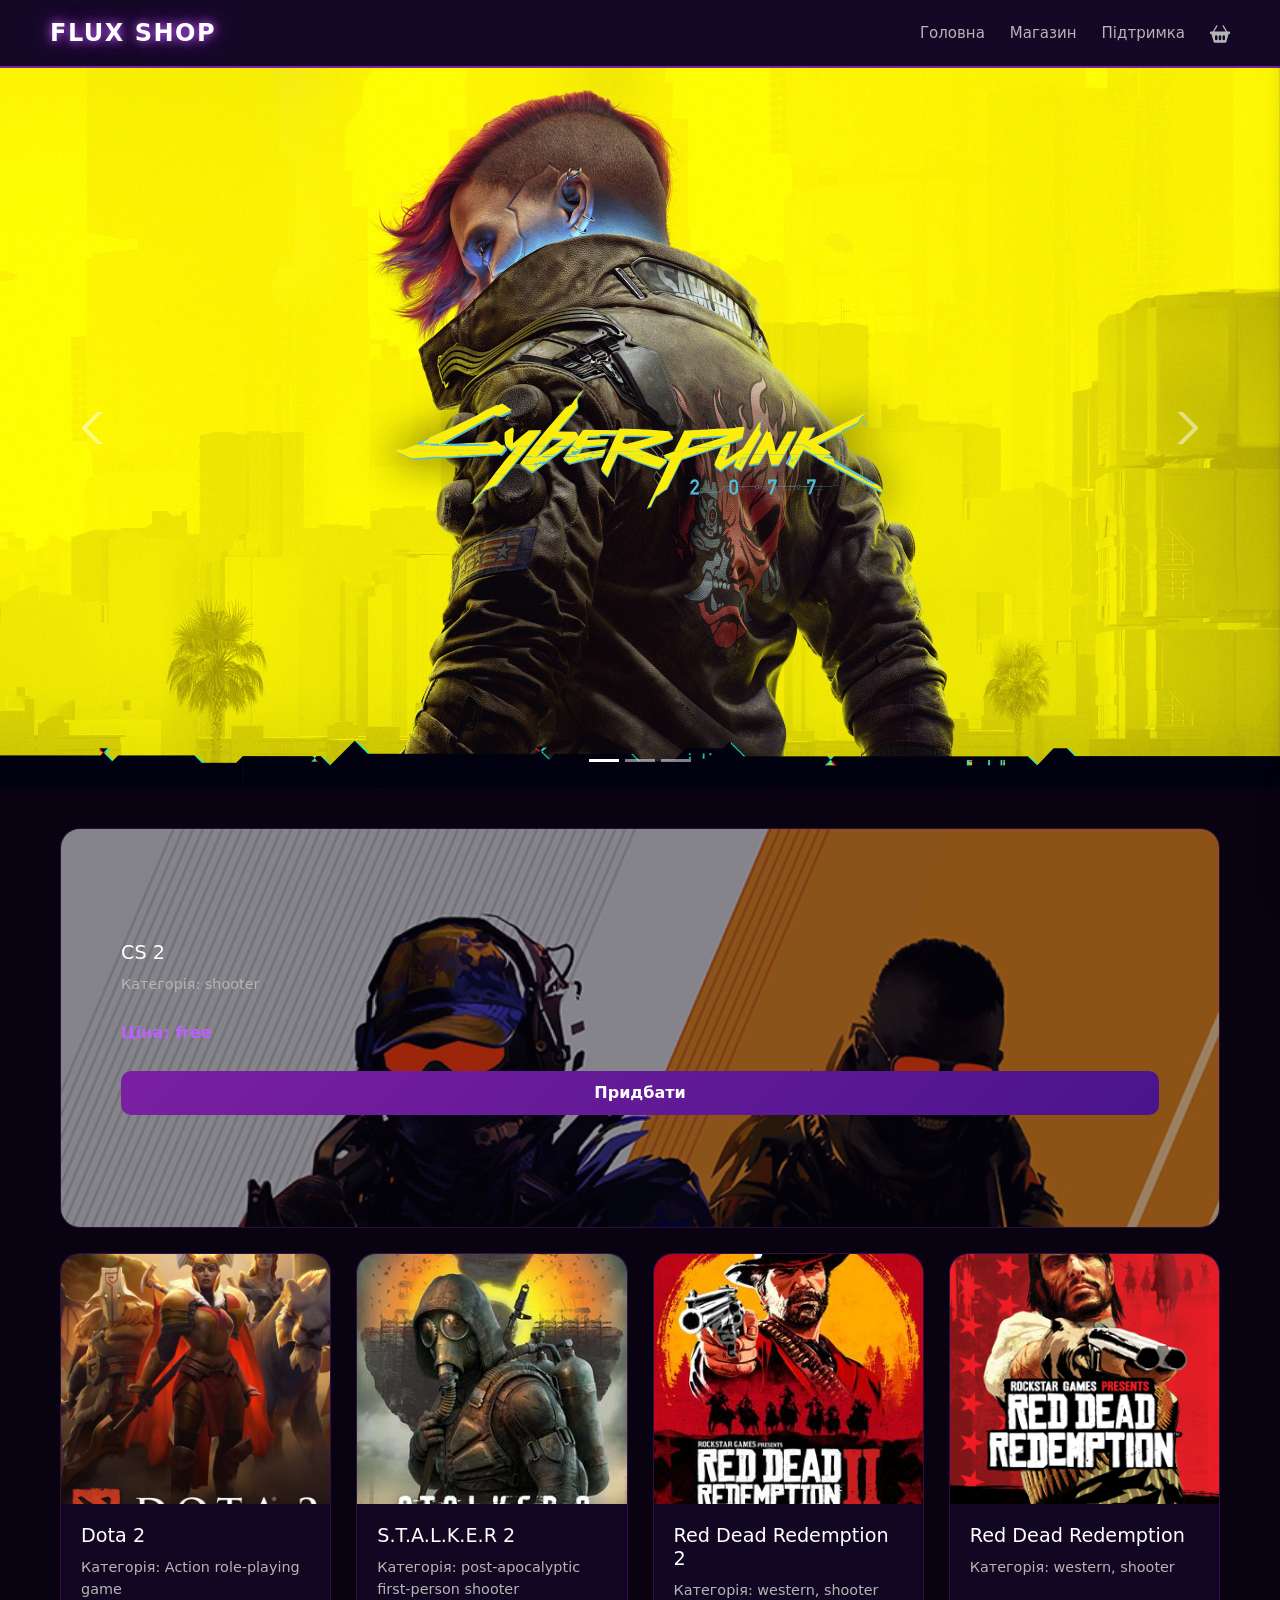
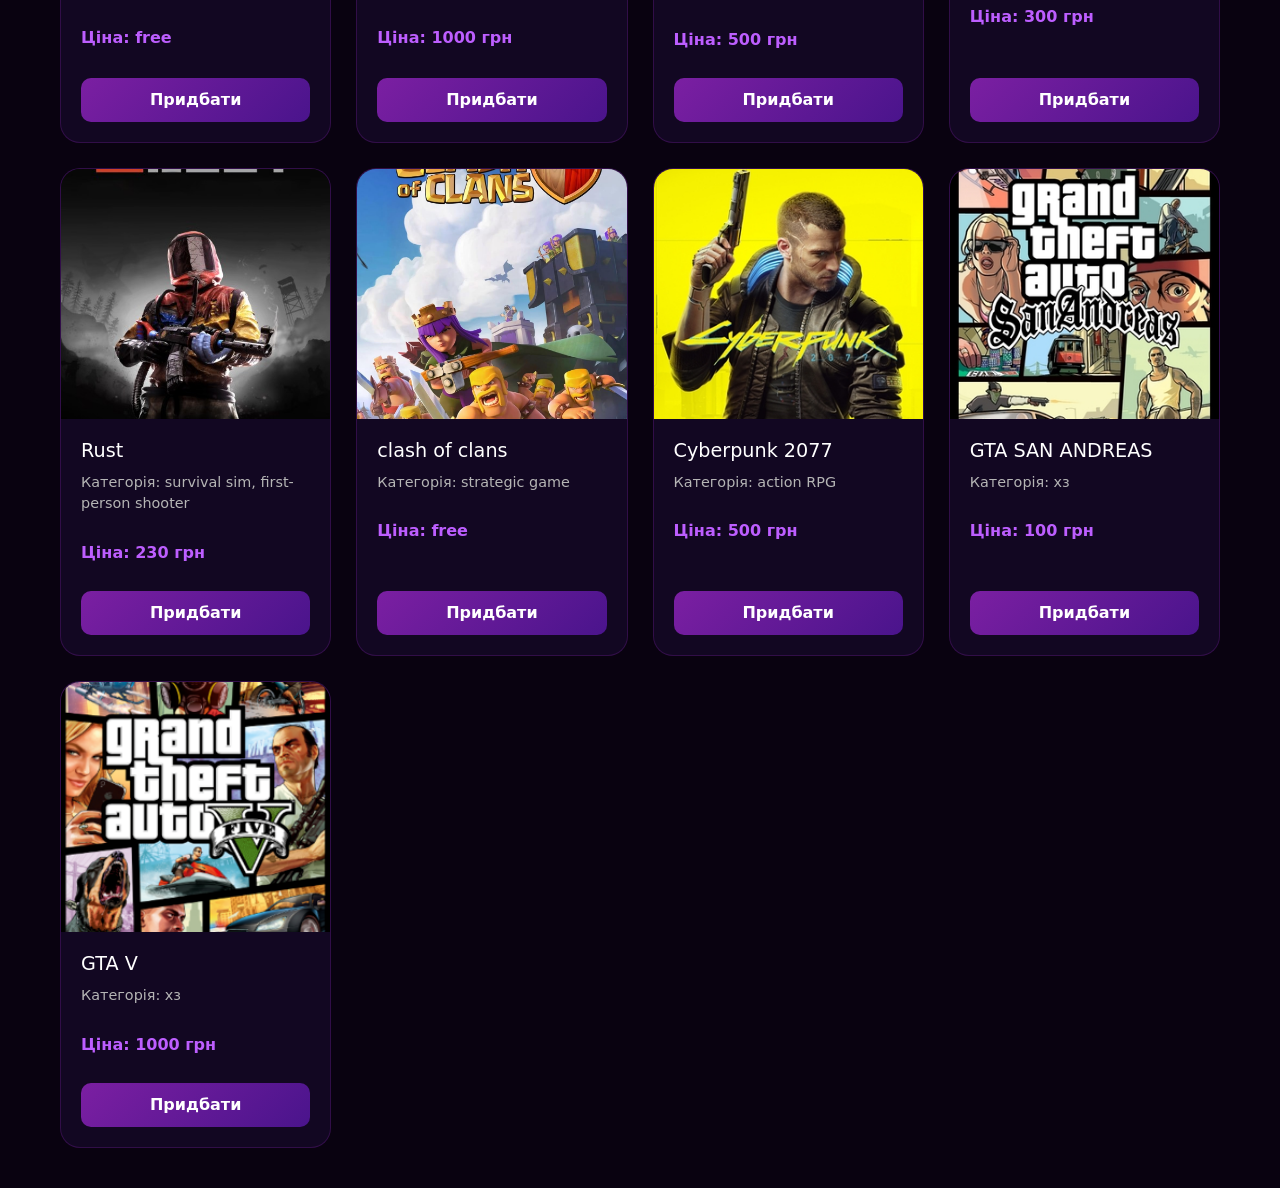
<file: catalog.html>
<!DOCTYPE html>
<html lang="en">

<head>
  <meta charset="UTF-8">
  <meta name="viewport" content="width=device-width, initial-scale=1.0">
  <title>Document</title>
  <link href="https://cdn.jsdelivr.net/npm/bootstrap@5.3.8/dist/css/bootstrap.min.css" rel="stylesheet"
  integrity="sha384-sRIl4kxILFvY47J16cr9ZwB07vP4J8+LH7qKQnuqkuIAvNWLzeN8tE5YBujZqJLB" crossorigin="anonymous">
  
  <link rel="stylesheet" href="./suport.css">
  <link rel="stylesheet" href="./catalog.css">
</head>

<body>

  <nav class="navbar">

    <div class="logo-area">
      Flux Shop
    </div>

    <ul class="nav-links">
      <li><a href="./index.html">Головна</a></li> 
      <li><a href="./catalog.html">Магазин</a></li>
      <li><a href="./suport.html">Підтримка</a></li>
      
      <li class="corzuna-link">
        <a href="./corzuna.html">
          <svg xmlns="http://www.w3.org/2000/svg" width="20" height="20" fill="currentColor" class="bi bi-basket2-fill" viewBox="0 0 16 16">
            <path d="M5.929 1.757a.5.5 0 1 0-.858-.514L2.217 6H.5a.5.5 0 0 0-.5.5v1a.5.5 0 0 0 .5.5h.623l1.844 6.456A.75.75 0 0 0 3.69 15h8.622a.75.75 0 0 0 .722-.544L14.877 8h.623a.5.5 0 0 0 .5-.5v-1a.5.5 0 0 0-.5-.5h-1.717L10.93 1.243a.5.5 0 1 0-.858.514L12.617 6H3.383zM4 10a1 1 0 0 1 2 0v2a1 1 0 1 1-2 0zm3 0a1 1 0 0 1 2 0v2a1 1 0 1 1-2 0zm4-1a1 1 0 0 1 1 1v2a1 1 0 1 1-2 0v-2a1 1 0 0 1 1-1" />
          </svg>
        </a>
      </li>
    </ul>

  </nav>

  <div id="carouselExampleIndicators" class="carousel slide">
    <div class="carousel-indicators">
      <button type="button" data-bs-target="#carouselExampleIndicators" data-bs-slide-to="0" class="active"
        aria-current="true" aria-label="Slide 1"></button>
      <button type="button" data-bs-target="#carouselExampleIndicators" data-bs-slide-to="1"
        aria-label="Slide 2"></button>
      <button type="button" data-bs-target="#carouselExampleIndicators" data-bs-slide-to="2"
        aria-label="Slide 3"></button>
    </div>
    <div class="carousel-inner">
      <div class="carousel-item active">
        <img src="./images/EGS_Cyberpunk2077_CDPROJEKTRED_S1_03_2560x1440-359e77d3cd0a40aebf3bbc130d14c5c7.jpg"
          class="d-block w-100" alt="...">
      </div>
      <div class="carousel-item">
        <img src="./images/hq720.jpg" class="d-block w-100" alt="...">
      </div>
      <div class="carousel-item">
        <img src="./images/EGS_STALKER2HeartofChornobyl_GSCGameWorld_S1_2560x1440-62f2f7def1bae0e3255e49fc7177adaf.jfif"
          class="d-block w-100" alt="...">
      </div>
    </div>
    <button class="carousel-control-prev" type="button" data-bs-target="#carouselExampleIndicators"
      data-bs-slide="prev">
      <span class="carousel-control-prev-icon viber" aria-hidden="true"></span>
      <span class="visually-hidden">Previous</span>
    </button>
    <button class="carousel-control-next" type="button" data-bs-target="#carouselExampleIndicators"
      data-bs-slide="next">
      <span class="carousel-control-next-icon viber" aria-hidden="true"></span>
      <span class="visually-hidden">Next</span>
    </button>
  </div>

  <main>
    <div class="catalog"></div>
  </main>

  <div id="cart-sidebar" class="cart-sidebar">
    <div class="cart-header">
      <h2>Кошик</h2>
      <button id="close-cart-btn" class="close-btn">&times;</button>
    </div>
    <div class="cart-items"></div>
    <div class="cart-footer">
      <div class="cart-total">Всього: <span id="cart-total-price">0</span> грн</div>
      <button class="buy-btn checkout-btn">Оформити замовлення</button>
    </div>
  </div>

  <script src="./catalog.js"></script>
  <script src="https://cdn.jsdelivr.net/npm/bootstrap@5.3.8/dist/js/bootstrap.bundle.min.js"
    integrity="sha384-FKyoEForCGlyvwx9Hj09JcYn3nv7wiPVlz7YYwJrWVcXK/BmnVDxM+D2scQbITxI" crossorigin="anonymous"></script>
</body>
</html>
</file>
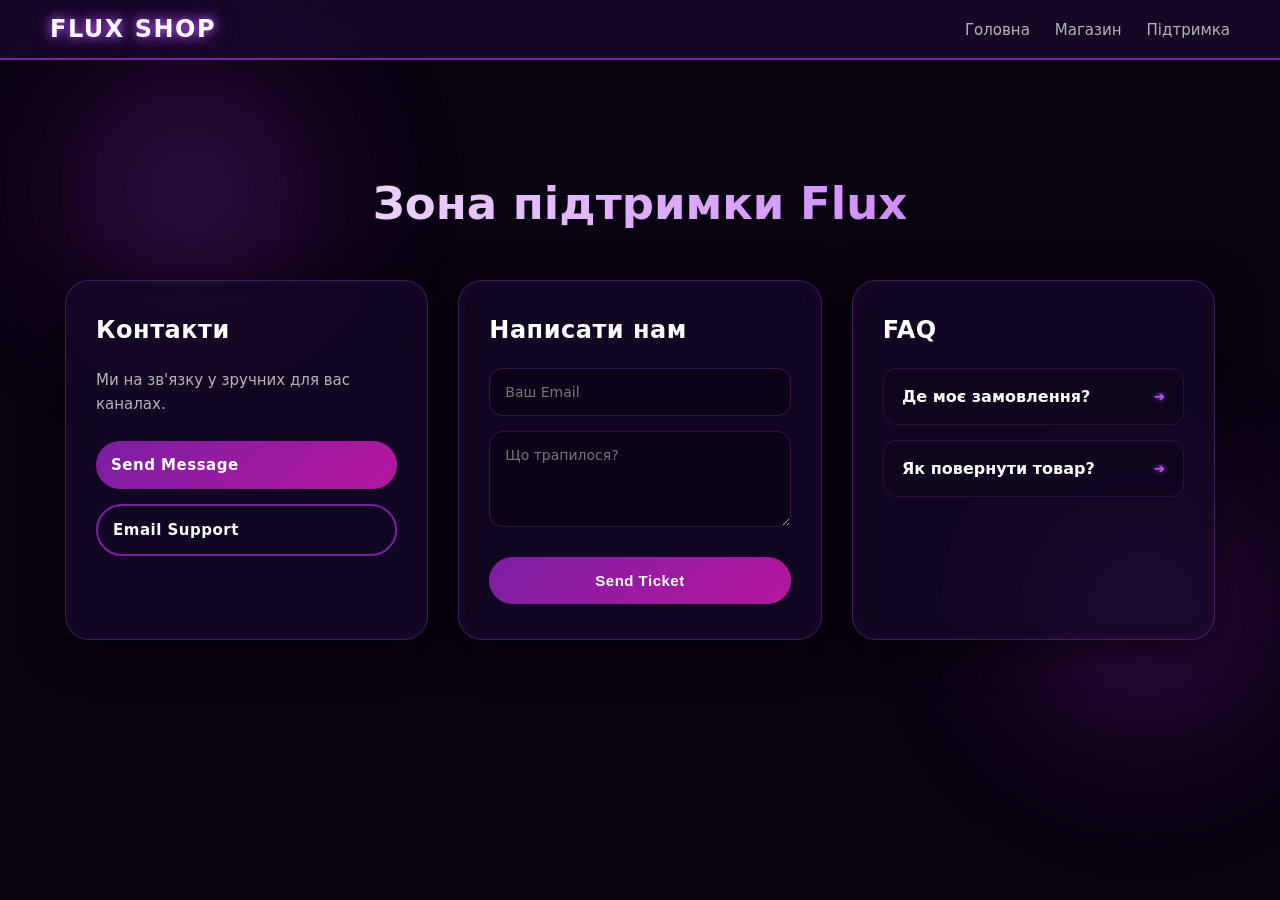
<file: suport.html>
<!DOCTYPE html>
<html lang="uk">
<head>
    <meta charset="UTF-8">
    <meta name="viewport" content="width=device-width, initial-scale=1.0">
    <title>Flux Shop | Support</title>
    <link rel="stylesheet" href="./suport.css">
</head>
<body>

    <div class="bg-glow-1"></div>
    <div class="bg-glow-2"></div>

    <nav class="navbar">
        <div class="logo-area">Flux Shop</div>
        <ul class="nav-links">
            <li><a href="./index.html">Головна</a></li>
            <li><a href="./catalog.html">Магазин</a></li>
            <li><a href="./suport.html">Підтримка</a></li>
        </ul>
    </nav>

    <section class="support-section" id="support">
        <div class="support-header">
            <h1>Зона підтримки Flux</h1>
        </div>

        <div class="support-container">
            
            <div class="card">
                <div class="card-glow"></div>
                <h3>Контакти</h3>
                <p>Ми на зв'язку у зручних для вас каналах.</p>
                <a href="https://t.me/pspasha_009_y" target="_blank" class="btn pulse">Send Message</a>
                <a href="mailto:help@fluxshop.com" class="btn btn-outline">Email Support</a>
            </div>

            <div class="card">
                <div class="card-glow"></div>
                <h3>Написати нам</h3>
                <form id="formContent" class="support-form" onsubmit="event.preventDefault(); submitTicket();">
                    <input type="email" id="userEmail" placeholder="Ваш Email" required>
                    <textarea id="userMessage" rows="4" placeholder="Що трапилося?" required></textarea>
                    <button type="submit" class="btn btn-submit">Send Ticket</button>
                </form>
                <div id="successStatus" class="success-message"></div>
            </div>

            <div class="card">
                <div class="card-glow"></div>
                <h3>FAQ</h3>
                <details>
                    <summary>Де моє замовлення?</summary>
                    <p class="faq-answer">Ви можете відстежити його в особистому кабінеті Flux.</p>
                </details>
                <details>
                    <summary>Як повернути товар?</summary>
                    <p class="faq-answer">Повернення можливе протягом 14 днів відповідно до законодавства.</p>
                </details>
            </div>

        </div>
    </section>

    <script>
        function submitTicket() {
            const email = document.getElementById('userEmail').value.trim();
            const message = document.getElementById('userMessage').value.trim();
            const formContent = document.getElementById('formContent');
            const successStatus = document.getElementById('successStatus');

            if (!email || !message) {
                alert("Будь ласка, заповніть всі поля!");
                return;
            }

            formContent.style.opacity = "0";
            setTimeout(() => {
                formContent.style.display = "none";
                successStatus.innerText = "Дякую за звернення! Ми допоможемо вам найближчим часом.";
                successStatus.style.display = "block";
            }, 300);
        }
    </script>

</body>
</html>
</file>
<file: suport.css>
:root {
    --bg-color: #090210;
    --main-purple: #7b1fa2;
    --light-purple: #bd5eff;
    --card-bg: rgba(22, 10, 41, 0.75);
    --text-gray: #b5b5b5;
    --success-green: #00ff66;
    --neon-shadow: 0 0 20px rgba(189, 94, 255, 0.4);
}

/* Налаштування фону та атмосфери кіберпанку */
body {
    margin: 0;
    padding: 0;
    font-family: 'Segoe UI', system-ui, sans-serif;
    background-color: var(--bg-color);
    color: #ffffff;
    overflow-x: hidden;
    position: relative;
    min-height: 100vh;
}

/* Великі фонові неонові плями як на картинці */
.bg-glow-1, .bg-glow-2 {
    position: absolute;
    width: 400px;
    height: 400px;
    background: radial-gradient(circle, rgba(123, 31, 162, 0.4) 0%, rgba(0,0,0,0) 70%);
    border-radius: 50%;
    z-index: -1;
    filter: blur(50px);
    pointer-events: none;
}
.bg-glow-1 { top: -10px; left: -10px; animation: floatGlow 8s ease-in-out infinite alternate; }
.bg-glow-2 { bottom: 10%; right: -5%; animation: floatGlow 10s ease-in-out infinite alternate-reverse; }

@keyframes floatGlow {
    0% { transform: translate(0, 0) scale(1); }
    100% { transform: translate(30px, 40px) scale(1.2); }
}

/* Навігація з ефектом скла */
.navbar {
    display: flex !important;
    justify-content: space-between !important;
    align-items: center !important;
    padding: 15px 50px !important;
    background-color: rgba(26, 11, 46, 0.8);
    backdrop-filter: blur(10px) !important;
    border-bottom: 2px solid var(--main-purple) !important;
    position: sticky !important;
    top: 0;
    z-index: 1000 !important;
}

.logo-area {
    font-size: 24px;
    font-weight: 900;
    color: #ffffff;
    text-transform: uppercase;
    letter-spacing: 1.5px;
    text-shadow: 0 0 10px var(--light-purple), 0 0 20px var(--main-purple);
}

.nav-links {
    display: flex;
    list-style: none;
    gap: 25px;
    margin: 0;
    padding: 0;
}

.nav-links a {
    text-decoration: none;
    color: var(--text-gray);
    font-weight: 500;
    font-size: 15px;
    transition: all 0.3s ease;
}

.nav-links a:hover, .nav-links a.active {
    color: #ffffff;
    text-shadow: 0 0 10px var(--light-purple);
}

/* Секція та Заголовок, що переливається */
.support-section {
    padding: 80px 20px;
    position: relative;
    z-index: 2;
}

.support-header h1 {
    font-size: 45px;
    font-weight: 800;
    margin-bottom: 50px;
    text-align: center;
    background: linear-gradient(90deg, #ffffff, var(--light-purple), #ff82ff, #ffffff);
    background-size: 300% auto;
    -webkit-background-clip: text;
    -webkit-text-fill-color: transparent;
    animation: textShine 5s ease infinite;
}

@keyframes textShine {
    0% { background-position: 0% 50%; }
    50% { background-position: 100% 50%; }
    100% { background-position: 0% 50%; }
}

/* Контейнер */
.support-container {
    display: flex;
    gap: 30px;
    justify-content: center;
    flex-wrap: wrap;
    max-width: 1150px;
    margin: 0 auto;
}

/* Яскраві НЕОНОВІ КАРТКИ */
.card {
    background: var(--card-bg);
    border: 1px solid rgba(189, 94, 255, 0.25);
    border-radius: 24px;
    padding: 35px 30px;
    flex: 1;
    min-width: 300px;
    position: relative;
    box-shadow: 0 10px 40px rgba(0, 0, 0, 0.6), inset 0 0 15px rgba(189, 94, 255, 0.05);
    backdrop-filter: blur(10px);
    
    /* Анімація появи */
    opacity: 0;
    transform: translateY(40px);
    animation: cardEntrance 0.8s cubic-bezier(0.2, 0.8, 0.2, 1) forwards;
    transition: transform 0.4s cubic-bezier(0.175, 0.885, 0.32, 1.275), border-color 0.4s, box-shadow 0.4s;
}

@keyframes cardEntrance {
    to { opacity: 1; transform: translateY(0); }
}

.card:nth-child(1) { animation-delay: 0.1s; }
.card:nth-child(2) { animation-delay: 0.25s; }
.card:nth-child(3) { animation-delay: 0.4s; }

/* Посилений Ефект наведення (Максимально помітний) */
.card:hover {
    transform: translateY(-12px);
    border-color: var(--light-purple);
    box-shadow: 0 20px 50px rgba(189, 94, 255, 0.35), 0 0 20px rgba(189, 94, 255, 0.2), inset 0 0 20px rgba(189, 94, 255, 0.1);
}

.card h3 {
    margin-top: 0;
    font-size: 24px;
    font-weight: 700;
    letter-spacing: 0.5px;
    color: #ffffff;
}

.card p {
    color: var(--text-gray);
    font-size: 15px;
    line-height: 1.6;
    margin-bottom: 25px;
}

/* КНОПКИ ТА ЇХ АНІМАЦІЇ */
.btn {
    display: block;
    background: linear-gradient(135deg, #7b1fa2, #b5179e);
    color: #ffffff;
    padding: 15px;
    text-decoration: none;
    border-radius: 50px;
    font-weight: 700;
    font-size: 15px;
    letter-spacing: 0.5px;
    border: none;
    cursor: pointer;
    margin-top: 15px;
    width: 100%;
    box-sizing: border-box;
    transition: all 0.3s cubic-bezier(0.25, 0.8, 0.25, 1);
}

.btn:hover {
    transform: scale(1.03);
    box-shadow: 0 0 25px rgba(181, 23, 158, 0.8);
}

.btn:active { transform: scale(0.97); }

.btn-outline {
    background: transparent;
    border: 2px solid var(--main-purple);
}
.btn-outline:hover {
    background: rgba(123, 31, 162, 0.3);
    border-color: var(--light-purple);
    box-shadow: 0 0 20px rgba(123, 31, 162, 0.5);
}

/* Пульсуюче Telegram Сяйво */
.pulse {
    position: relative;
    animation: neonPulse 2s infinite;
}

@keyframes neonPulse {
    0% { box-shadow: 0 0 0 0 rgba(189, 94, 255, 0.7); }
    70% { box-shadow: 0 0 0 15px rgba(189, 94, 255, 0); }
    100% { box-shadow: 0 0 0 0 rgba(189, 94, 255, 0); }
}

/* Форма та Інпути, що підсвічуються */
.support-form {
    display: flex;
    flex-direction: column;
    gap: 15px;
    transition: opacity 0.3s ease;
}

.support-form input, .support-form textarea {
    background: rgba(10, 3, 20, 0.6);
    border: 1px solid rgba(123, 31, 162, 0.4);
    color: #ffffff;
    padding: 15px;
    border-radius: 14px;
    outline: none;
    font-family: inherit;
    font-size: 14px;
    transition: all 0.3s ease;
}

/* Ефект фокусу на полях */
.support-form input:focus, .support-form textarea:focus {
    border-color: var(--light-purple);
    background: rgba(20, 5, 41, 0.8);
    box-shadow: 0 0 15px rgba(189, 94, 255, 0.4), inset 0 0 10px rgba(189, 94, 255, 0.1);
}

/* Яскравий Кіберпанк блок успіху */
.success-message {
    display: none;
    color: #ffffff;
    background: rgba(0, 255, 102, 0.1);
    border: 2px solid var(--success-green);
    box-shadow: 0 0 30px rgba(0, 255, 102, 0.3), inset 0 0 15px rgba(0, 255, 102, 0.1);
    padding: 25px;
    border-radius: 18px;
    font-weight: 600;
    font-size: 16px;
    line-height: 1.6;
    animation: neonPop 0.5s cubic-bezier(0.175, 0.885, 0.32, 1.275) forwards;
}
@keyframes neonPop {
    from { opacity: 0; transform: scale(0.85); }
    to { opacity: 1; transform: scale(1); }
}

/* Сяючий FAQ з випаданням */
details {
    background: rgba(13, 4, 26, 0.5);
    border: 1px solid rgba(123, 31, 162, 0.3);
    border-radius: 14px;
    margin-bottom: 15px;
    text-align: left;
    overflow: hidden;
    transition: all 0.3s ease;
}

details[open] {
    border-color: var(--light-purple);
    box-shadow: 0 0 15px rgba(189, 94, 255, 0.2);
    background: rgba(22, 10, 41, 0.8);
}

summary {
    padding: 18px;
    font-weight: 600;
    cursor: pointer;
    list-style: none;
    display: flex;
    justify-content: space-between;
    align-items: center;
    user-select: none;
    transition: color 0.2s;
}

summary::-webkit-details-marker { display: none; }

summary::after {
    content: '➔';
    font-size: 13px;
    color: var(--light-purple);
    transition: transform 0.3s cubic-bezier(0.4, 0, 0.2, 1);
    text-shadow: 0 0 5px var(--light-purple);
}

details[open] summary::after {
    transform: rotate(90deg) scale(1.2);
}

summary:hover {
    color: var(--light-purple);
}

.faq-answer {
    padding: 0 18px 18px 18px;
    margin: 0;
    font-size: 14px;
    color: #d1d1d1;
    line-height: 1.6;
    animation: dropDownText 0.4s cubic-bezier(0.16, 1, 0.3, 1);
}

@keyframes dropDownText {
    from { opacity: 0; transform: translateY(-10px); }
    to { opacity: 1; transform: translateY(0); }
}
/* img{
    width: 200px;
    height: 200px;
    margin-left: 110px;
} */
</file>
<file: catalog.css>
/* --- ОСНОВНИЙ КОНТЕЙНЕР КАТАЛОГУ --- */
.catalog {
    max-width: 1200px;
    margin: 40px auto;
    padding: 0 20px;
    display: grid;
    grid-template-columns: repeat(4, 1fr); 
    gap: 25px;
}

/* Стиль для ПЕРШОЇ картки (Банер як на фото) */
.game-card:first-child {
    grid-column: span 4;
    display: flex;
    flex-direction: row;
    height: 400px;
    background: linear-gradient(rgba(0,0,0,0.3), rgba(0,0,0,0.3)), var(--card-bg);
    position: relative;
    align-items: center;
}

.game-card:first-child .game-image {
    width: 100%;
    height: 100%;
    position: absolute;
    top: 0;
    left: 0;
    z-index: 1;
    object-fit: cover;
    opacity: 0.6;
}

.game-card:first-child .game-info {
    position: relative;
    z-index: 2;
    padding: 60px;
    width: 50%;
}

/* Стилі для звичайних карток (нижній ряд) */
.game-card {
    background: var(--card-bg);
    border: 1px solid rgba(123, 31, 162, 0.3);
    border-radius: 20px;
    overflow: hidden;
    transition: 0.4s;
    display: flex;
    flex-direction: column;
}

.game-card:hover {
    transform: translateY(-10px);
    border-color: var(--light-purple);
}

.game-image {
    width: 100%;
    height: 250px;
    object-fit: cover;
}

.game-info {
    padding: 20px;
    display: flex;
    flex-direction: column;
    gap: 10px;
    flex-grow: 1; /* Рівняє кнопки по низу */
}

.game-title {
    font-size: 1.2rem;
    margin: 0;
    color: #fff;
}

.game-category {
    font-size: 0.9rem;
    color: var(--text-gray);
}

.game-price {
    color: var(--light-purple);
    font-weight: bold;
}

/* Кнопка в стилі suport.css */
.buy-btn {
    background: linear-gradient(135deg, var(--main-purple), #4a148c);
    color: white;
    padding: 10px;
    border: none;
    border-radius: 10px;
    cursor: pointer;
    font-weight: bold;
    transition: 0.3s;
    margin-top: auto; /* Вирівнює кнопки в один ряд */
}

.buy-btn:hover {
    filter: brightness(1.2);
    box-shadow: 0 0 15px var(--main-purple);
}

/* Адаптивність */
@media (max-width: 1024px) {
    .catalog { grid-template-columns: repeat(2, 1fr); }
    .game-card:first-child { grid-column: span 2; }
}

@media (max-width: 600px) {
    .catalog { grid-template-columns: 1fr; }
    .game-card:first-child { grid-column: span 1; flex-direction: column; height: auto; }
}

.logo {
    font-size: 28px;
    font-weight: bold;
    color: #c084fc;
}

.viber {
    background-size: 200% 200%;
}


/* --- ПАНЕЛЬ КОШИКА (ВИСУВНА) --- */
.cart-sidebar {
    position: fixed;
    top: 0;
    right: -400px;
    width: 380px;
    height: 100vh;
    background-color: var(--card-bg);
    border-left: 2px solid var(--main-purple);
    box-shadow: -5px 0 25px rgba(0, 0, 0, 0.5);
    z-index: 2000;
    display: flex;
    flex-direction: column;
    transition: right 0.4s ease;
}

.cart-sidebar.open {
    right: 0;
}

.cart-header {
    padding: 20px;
    display: flex;
    justify-content: space-between;
    align-items: center;
    border-bottom: 1px solid rgba(123, 31, 162, 0.3);
}

.cart-header h2 {
    font-size: 1.5rem;
    margin: 0;
    color: #fff;
}

.close-btn {
    background: none;
    border: none;
    color: var(--text-gray);
    font-size: 2rem;
    cursor: pointer;
    transition: 0.3s;
}

.close-btn:hover {
    color: var(--light-purple);
}

.cart-items {
    flex: 1;
    overflow-y: auto;
    padding: 20px;
    display: flex;
    flex-direction: column;
    gap: 15px;
}

.cart-item {
    display: flex;
    align-items: center;
    gap: 15px;
    background: rgba(255, 255, 255, 0.02);
    padding: 10px;
    border-radius: 10px;
    border: 1px solid rgba(123, 31, 162, 0.1);
}

.cart-item-img {
    width: 60px;
    height: 60px;
    object-fit: cover;
    border-radius: 8px;
}

.cart-item-info {
    flex: 1;
}

.cart-item-title {
    font-size: 1rem;
    margin: 0 0 5px 0;
    color: #fff;
}

.cart-item-price {
    font-size: 0.9rem;
    color: var(--light-purple);
    margin: 0;
}

.remove-item-btn {
    background: none;
    border: none;
    color: #ff4757;
    cursor: pointer;
    font-size: 0.9rem;
}

.cart-footer {
    padding: 20px;
    border-top: 1px solid rgba(123, 31, 162, 0.3);
    background: rgba(0, 0, 0, 0.2);
}

.cart-total {
    font-size: 1.2rem;
    font-weight: bold;
    margin-bottom: 15px;
}

.checkout-btn {
    width: 100%;
}

@media (max-width: 400px) {
    .cart-sidebar { width: 100%; right: -100%; }
}
</file>
